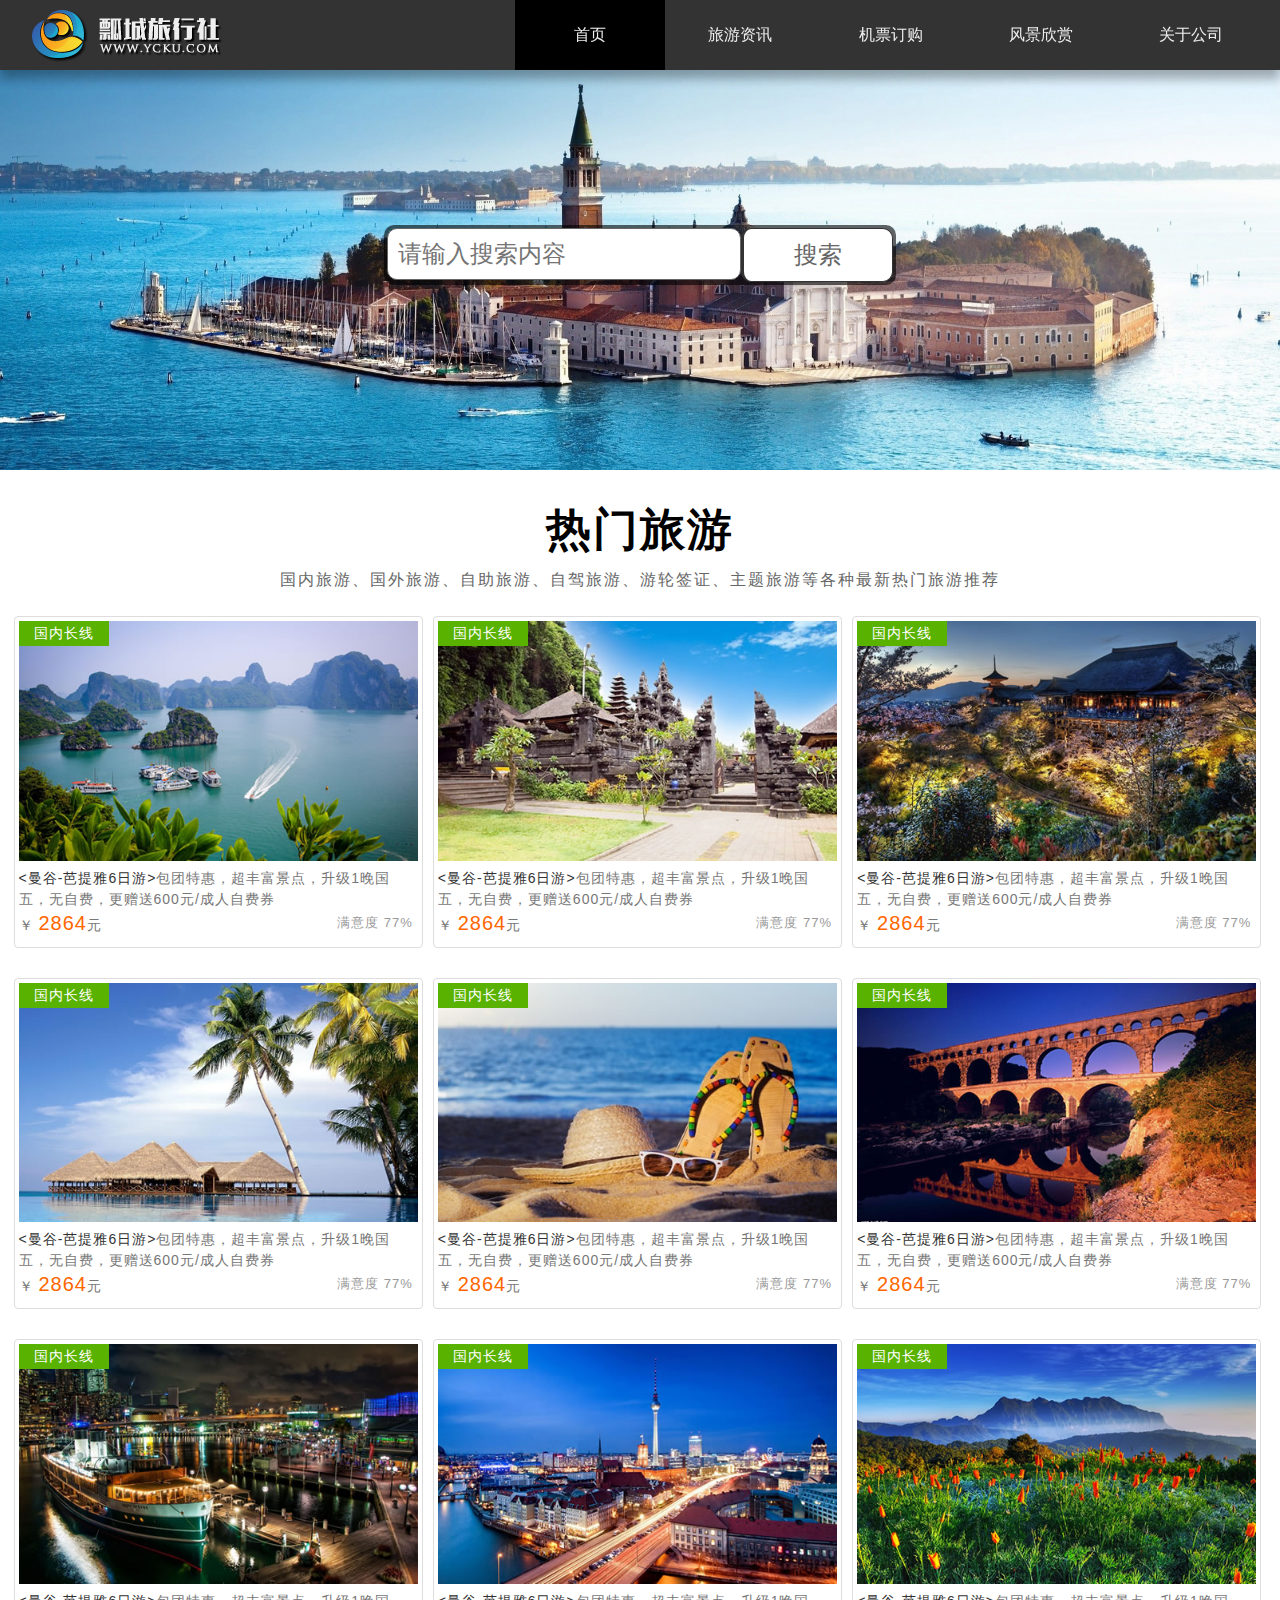
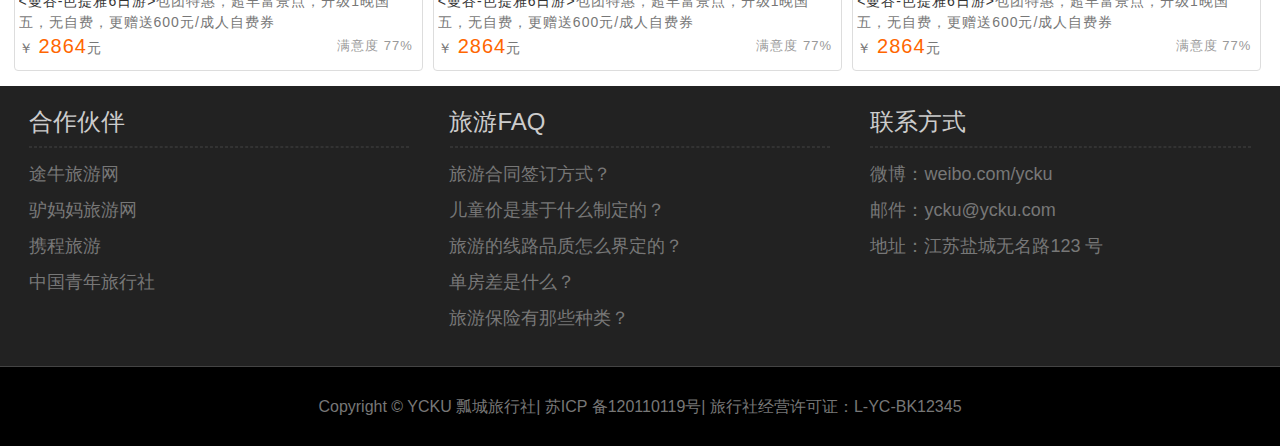
<file: index.html>
﻿<!doctype html>
<html lang="en">
<head>
	<meta charset="UTF-8">
	<meta name="viewport" content="width=device-width,initial-scale=1.0,minimum-scale=1.0,maxmum-scale=1.0,user-scalable=no">
	<title>Document</title>
	<link rel="stylesheet" href="style/index.css">

</head>
<body>
		<header id="header">
		<div class="center">
		<h1><a href="">滴答旅行社</a></h1>
   <nav class="link">
   	<h2 class="none">网站导航</h2>
	<ul>
		<li class="shouye"><a href="/">首页</a></li>
		<li><a href="information.html"><span class="xs-hidden">旅游</span>资讯</a></li>
		<li><a href="ticket.html">机票<span class="xs-hidden">订购</span></a></li>
		<li class="xs-hidden"><a href="scenery.html">风景欣赏</a></li>
		<li><a href="about.html"><span class="xs-hidden">关于</span>公司</a></li>
	</ul>	
</nav>	
</div>
	</header>
	<div id="adver">
	<img src="images/adver.jpg" alt="">
	<div class="center"></div>
	<div class="center copy"><input type="text" class="s" placeholder="请输入搜索内容">
	<button class="button">搜索</button></div>

</div>
<div id="tour">
	<section class="center">
		<h2>热门旅游</h2>
<p>国内旅游、国外旅游、自助旅游、自驾旅游、游轮签证、主题旅游等各种最新热门旅游推荐</p>
	</section>

	<figure class="pic">
		<img src="images/tour1.jpg" alt="">
		<figcaption class="tit">
			<div class="tour_title">
			<strong>&lt;曼谷-芭提雅6日游&gt;</strong>包团特惠，超丰富景点，升级1晚国五，无自费，更赠送600元/成人自费券
			</div>
			<div class="tit_bottom">
			<em class="right">满意度 77%</em>
			<span class="left">￥ <strong>2864</strong>元</span>
		</div>
		<div class="type">
			国内长线
		</div>
		</figcaption>

	</figure>
		<figure class="pic">
		<img src="images/tour2.jpg" alt="">
		<figcaption class="tit">
			<div class="tour_title">

			<strong>&lt;曼谷-芭提雅6日游&gt;</strong>包团特惠，超丰富景点，升级1晚国五，无自费，更赠送600元/成人自费券
			</div>			
						<div class="tit_bottom">
			<em class="right">满意度 77%</em>
			<span class="left">￥ <strong>2864</strong>元</span>
		</div>
		<div class="type">
			国内长线
		</div>
		</figcaption>

	</figure>
		<figure class="pic">
		<img src="images/tour3.jpg" alt="">
		<figcaption class="tit">
			<div class="tour_title">

			<strong>&lt;曼谷-芭提雅6日游&gt;</strong>包团特惠，超丰富景点，升级1晚国五，无自费，更赠送600元/成人自费券
			</div>
			<div class="tit_bottom">
			<em class="right">满意度 77%</em>
			<span class="left">￥ <strong>2864</strong>元</span>
		</div>
		<div class="type">
			国内长线
		</div>
		</figcaption>

	</figure>
		<figure class="pic">
		<img src="images/tour4.jpg" alt="">
		<figcaption class="tit">
			<div class="tour_title">

			<strong>&lt;曼谷-芭提雅6日游&gt;</strong>包团特惠，超丰富景点，升级1晚国五，无自费，更赠送600元/成人自费券
			</div>		
					<div class="tit_bottom">
			<em class="right">满意度 77%</em>
			<span class="left">￥ <strong>2864</strong>元</span>
		</div>
		<div class="type">
			国内长线
		</div>
		</figcaption>
	
	</figure>
		<figure class="pic">
		<img src="images/tour5.jpg" alt="">
		<figcaption class="tit">
			<div class="tour_title">

			<strong>&lt;曼谷-芭提雅6日游&gt;</strong>包团特惠，超丰富景点，升级1晚国五，无自费，更赠送600元/成人自费券
			</div>			
						<div class="tit_bottom">
			<em class="right">满意度 77%</em>
			<span class="left">￥ <strong>2864</strong>元</span>
		</div>
		<div class="type">
			国内长线
		</div>
		</figcaption>

	</figure>
		<figure class="pic">
		<img src="images/tour6.jpg" alt="">
		<figcaption class="tit">
			<div class="tour_title">

			<strong>&lt;曼谷-芭提雅6日游&gt;</strong>包团特惠，超丰富景点，升级1晚国五，无自费，更赠送600元/成人自费券
			</div>			
						<div class="tit_bottom">
			<em class="right">满意度 77%</em>
			<span class="left">￥ <strong>2864</strong>元</span>
		</div>
		<div class="type">
			国内长线
		</div>
		</figcaption>

	</figure>
		<figure class="pic">
		<img src="images/tour7.jpg" alt="">
		<figcaption class="tit">
			<div class="tour_title">

			<strong>&lt;曼谷-芭提雅6日游&gt;</strong>包团特惠，超丰富景点，升级1晚国五，无自费，更赠送600元/成人自费券
			</div>
			<div class="tit_bottom">
			<em class="right">满意度 77%</em>
			<span class="left">￥ <strong>2864</strong>元</span>
		</div>
		<div class="type">
			国内长线
		</div>
		</figcaption>

	</figure>
		<figure class="pic">
		<img src="images/tour8.jpg" alt="">
		<figcaption class="tit">
			<div class="tour_title">

			<strong>&lt;曼谷-芭提雅6日游&gt;</strong>包团特惠，超丰富景点，升级1晚国五，无自费，更赠送600元/成人自费券
			</div>		
					<div class="tit_bottom">
			<em class="right">满意度 77%</em>
			<span class="left">￥ <strong>2864</strong>元</span>
		</div>
		<div class="type">
			国内长线
		</div>
		</figcaption>

	</figure>
		<figure class="pic">
		<img src="images/tour9.jpg" alt="">
		<figcaption class="tit">
			<div class="tour_title">

			<strong>&lt;曼谷-芭提雅6日游&gt;</strong>包团特惠，超丰富景点，升级1晚国五，无自费，更赠送600元/成人自费券
			</div>		
					<div class="tit_bottom">
			<em class="right">满意度 77%</em>
			<span class="left">￥ <strong>2864</strong>元</span>
		</div>
		<div class="type">
			国内长线
		</div>
		</figcaption>

	</figure>

</div>





<footer id="footer">
	<div class="top sm-hidden">
		<div class="block f_left">
			<h2>合作伙伴</h2>
			<hr>
			<ul>
				<li>途牛旅游网</li>
				<li>驴妈妈旅游网</li>
				<li>携程旅游</li>
				<li>中国青年旅行社</li>
			</ul>
		</div>
		<div class="block f_center">
			<h2>旅游FAQ</h2>
			<hr>
			<ul>
				<li>旅游合同签订方式？</li>
				<li>儿童价是基于什么制定的？</li>
				<li>旅游的线路品质怎么界定的？</li>
				<li>单房差是什么？</li>
				<li>旅游保险有那些种类？</li>
			</ul>
		</div>
		<div class="block f_right">
			<h2>联系方式</h2>
			<hr>
			<ul>
				<li>微博：weibo.com/ycku</li>
				<li>邮件：ycku@ycku.com</li>
				<li>地址：江苏盐城无名路123 号</li>
			</ul>
		</div>
	</div>
		<div class="version sm-visible">
			客户端 | 触屏版 | 电脑版
		</div>
	<div class="bottom">Copyright © YCKU 瓢城旅行社| 苏ICP 备120110119号<span class="sm-hidden">| 旅行社经营许可证：L-YC-BK12345</span></div>
</footer>
</body>
</html>
</file>
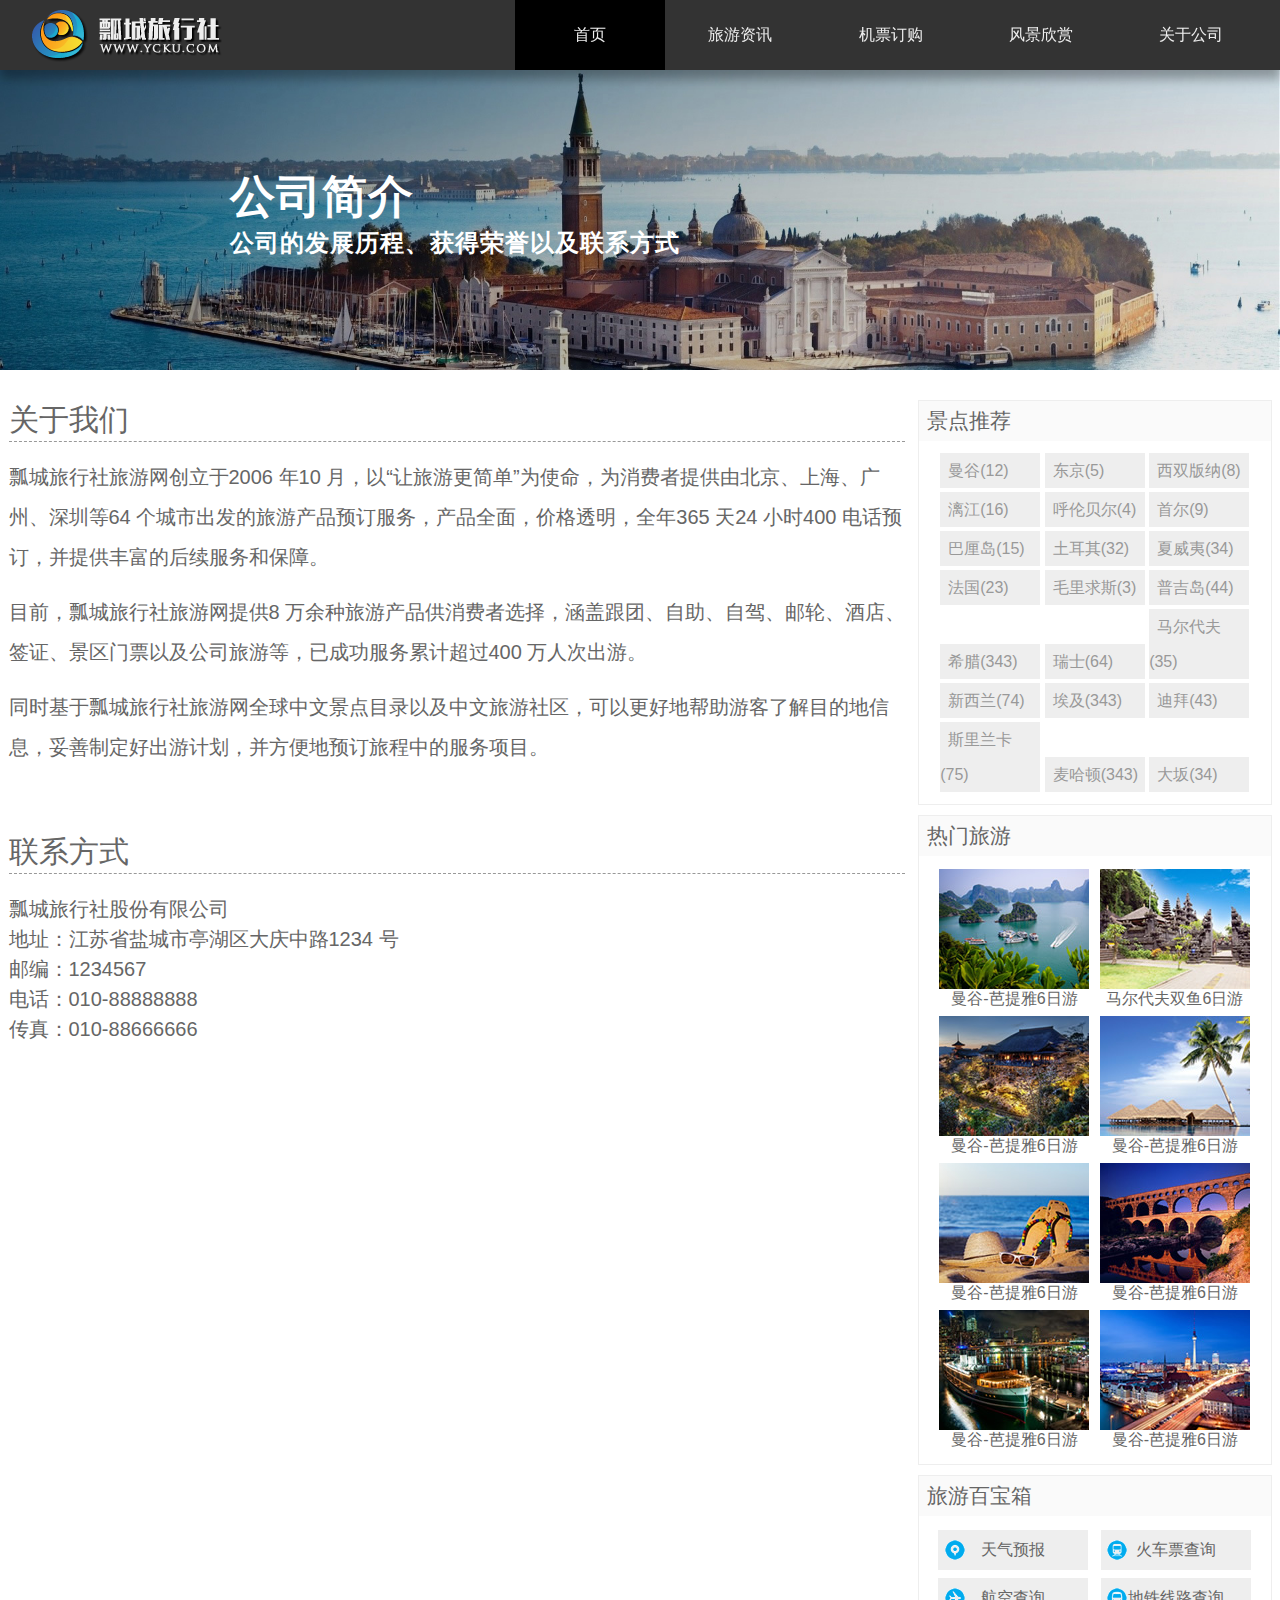
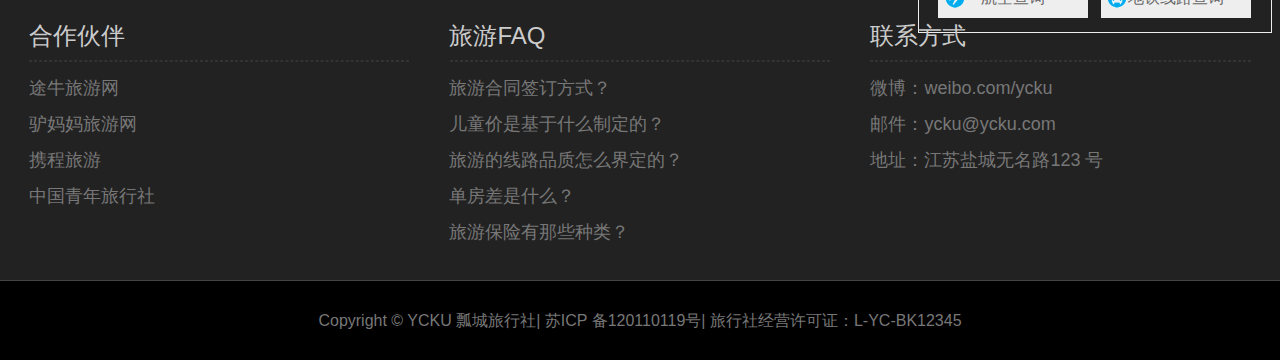
<file: about.html>
﻿<!doctype html>
<html lang="en">
<head>
	<meta charset="UTF-8">
	<meta name="viewport" content="width=device-width,initial-scale=1.0,minimum-scale=1.0,maxmum-scale=1.0,user-scalable=no">
	<title>Document</title>
	<link rel="stylesheet" href="style/index.css">
</head>
<body>
		<header id="header">
		<div class="center">
		<h1><a href="">滴答旅行社</a></h1>
   <nav class="link">
   	<h2 class="none">网站导航</h2>
	<ul>
		<li class="shouye"><a href="/">首页</a></li>
		<li><a href="information.html"><span class="xs-hidden">旅游</span>资讯</a></li>
		<li><a href="ticket.html">机票<span class="xs-hidden">订购</span></a></li>
		<li class="xs-hidden"><a href="scenery.html">风景欣赏</a></li>
		<li><a href="about.html"><span class="xs-hidden">关于</span>公司</a></li>
	</ul>	
</nav>	
</div>
	</header>
<div id="headline">
	<img src="images/headline.jpg" alt="">
				<hgroup>
					<h2>公司简介</h2>
					<h3>公司的发展历程、获得荣誉以及联系方式</h3>
				</hgroup>
		</div>
		<div id="container">
			<aside class="sidebar">
				<div class="sidebox top">
					<h2>景点推荐</h2>
					<div class="tag">
						<ul>
							<li><a href="#">曼谷(12)</a></li>
							<li><a href="#">东京(5)</a></li>
							<li><a href="#">西双版纳(8)</a></li>
							<li><a href="#">漓江(16)</a></li>
							<li><a href="#">呼伦贝尔(4)</a></li>
							<li><a href="#">首尔(9)</a></li>
							<li><a href="#">巴厘岛(15)</a></li>
							<li><a href="#">土耳其(32)</a></li>
							<li><a href="#">夏威夷(34)</a></li>
							<li><a href="#">法国(23)</a></li>
							<li><a href="#">毛里求斯(3)</a></li>
							<li><a href="#">普吉岛(44)</a></li>
							<li><a href="#">希腊(343)</a></li>
							<li><a href="#">瑞士(64)</a></li>
							<li><a href="#">马尔代夫(35)</a></li>
							<li><a href="#">新西兰(74)</a></li>
							<li><a href="#">埃及(343)</a></li>
							<li><a href="#">迪拜(43)</a></li>
							<li><a href="#">斯里兰卡(75)</a></li>
							<li><a href="#">麦哈顿(343)</a></li>
							<li><a href="#">大坂(34)</a></li>
						</ul>
					</div>
				</div>
				<div class="sidebox hot">
					<h2>热门旅游</h2>
					<div class="figure">
						<figure>
							<img src="images/hot1.jpg" alt="">
							<figcaption>
								曼谷-芭提雅6日游
							</figcaption>
						</figure>
						<figure>
							<img src="images/hot2.jpg" alt="">
							<figcaption>
								马尔代夫双鱼6日游
							</figcaption>
						</figure>
						<figure>
							<img src="images/hot3.jpg" alt="">
							<figcaption>
								曼谷-芭提雅6日游
							</figcaption>
						</figure>
						<figure>
							<img src="images/hot4.jpg" alt="">
							<figcaption>
								曼谷-芭提雅6日游
							</figcaption>
						</figure>
						<figure>
							<img src="images/hot5.jpg" alt="">
							<figcaption>
								曼谷-芭提雅6日游
							</figcaption>
						</figure>
						<figure>
							<img src="images/hot6.jpg" alt="">
							<figcaption>
								曼谷-芭提雅6日游
							</figcaption>
						</figure>
						<figure>
							<img src="images/hot7.jpg" alt="">
							<figcaption>
								曼谷-芭提雅6日游
							</figcaption>
						</figure>
						<figure>
							<img src="images/hot8.jpg" alt="">
							<figcaption>
								曼谷-芭提雅6日游
							</figcaption>
						</figure>

					</div>
				</div>
				<div class="sidebox bottom">
					<h2>旅游百宝箱</h2>
					<div class="box">
						<ul>
							<li><a href="###" class="tree1">天气预报</a></li>
							<li><a href="###" class="tree2">火车票查询</a></li>
							<li><a href="###" class="tree3">航空查询</a></li>
							<li><a href="###" class="tree4">地铁线路查询</a></li>
						</ul>
					</div>
				</div>
			</aside>
			<div class="list about">
				<section>
					<h2>关于我们</h2>
				<p>瓢城旅行社旅游网创立于2006 年10 月，以“让旅游更简单”为使命，为消费者提供由北京、上海、广州、深圳等64 个城市出发的旅游产品预订服务，产品全面，价格透明，全年365 天24 小时400 电话预订，并提供丰富的后续服务和保障。</p>
				<p>目前，瓢城旅行社旅游网提供8 万余种旅游产品供消费者选择，涵盖跟团、自助、自驾、邮轮、酒店、签证、景区门票以及公司旅游等，已成功服务累计超过400 万人次出游。</p>
				<p>同时基于瓢城旅行社旅游网全球中文景点目录以及中文旅游社区，可以更好地帮助游客了解目的地信息，妥善制定好出游计划，并方便地预订旅程中的服务项目。</p>
			</section>
			<p>&nbsp;</p>
			<section>
					<h2>联系方式</h2>
				<address>
					<ul>
						<li>瓢城旅行社股份有限公司</li>
						<li>地址：江苏省盐城市亭湖区大庆中路1234 号</li>
						<li>邮编：1234567</li>
						<li>电话：010-88888888</li>
						<li>传真：010-88666666</li>
					</ul>
				</address>
			</section>
			</div>	
		</div>





<footer id="footer">
	<div class="top sm-hidden">
		<div class="block f_left">
			<h2>合作伙伴</h2>
			<hr>
			<ul>
				<li>途牛旅游网</li>
				<li>驴妈妈旅游网</li>
				<li>携程旅游</li>
				<li>中国青年旅行社</li>
			</ul>
		</div>
		<div class="block f_center">
			<h2>旅游FAQ</h2>
			<hr>
			<ul>
				<li>旅游合同签订方式？</li>
				<li>儿童价是基于什么制定的？</li>
				<li>旅游的线路品质怎么界定的？</li>
				<li>单房差是什么？</li>
				<li>旅游保险有那些种类？</li>
			</ul>
		</div>
		<div class="block f_right">
			<h2>联系方式</h2>
			<hr>
			<ul>
				<li>微博：weibo.com/ycku</li>
				<li>邮件：ycku@ycku.com</li>
				<li>地址：江苏盐城无名路123 号</li>
			</ul>
		</div>
	</div>
		<div class="version sm-visible">
			客户端 | 触屏版 | 电脑版
		</div>
	<div class="bottom">Copyright © YCKU 瓢城旅行社| 苏ICP 备120110119号<span class="sm-hidden">| 旅行社经营许可证：L-YC-BK12345</span></div>
</footer>
</body>
</html>
</file>
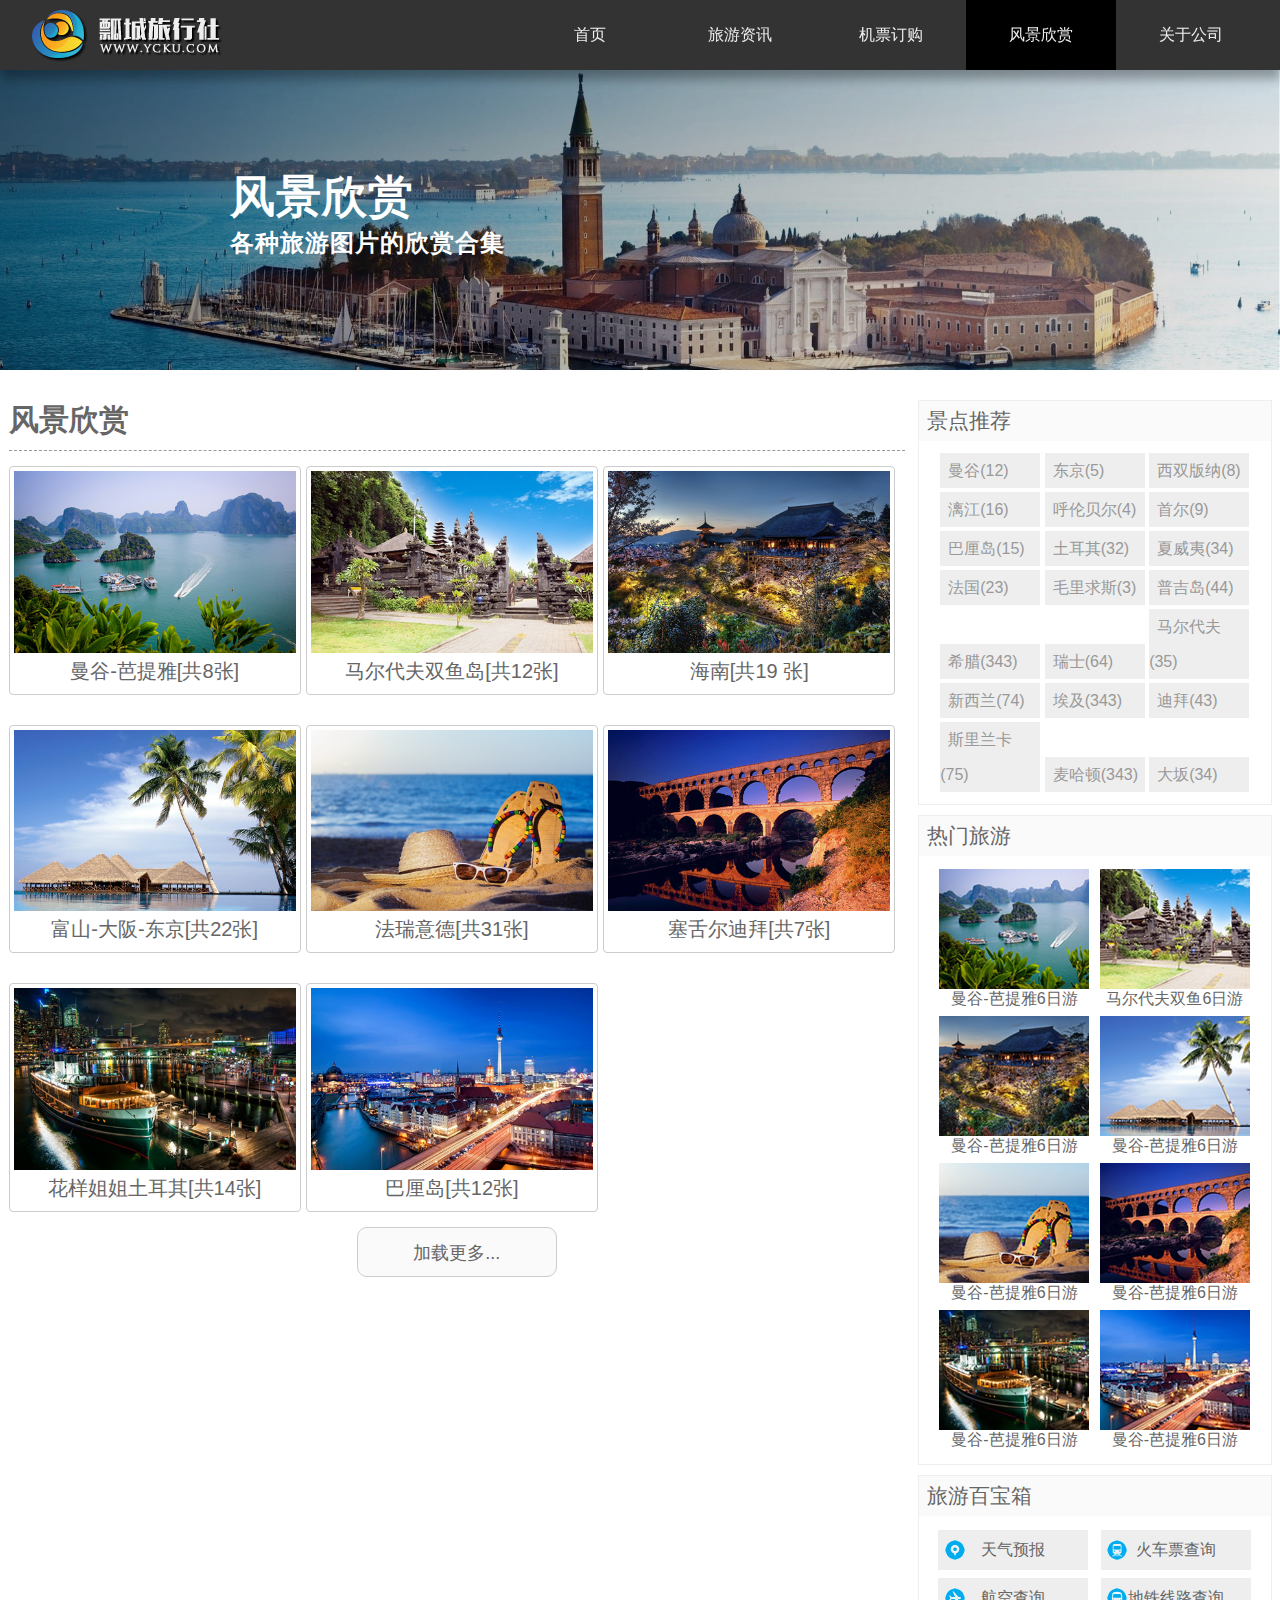
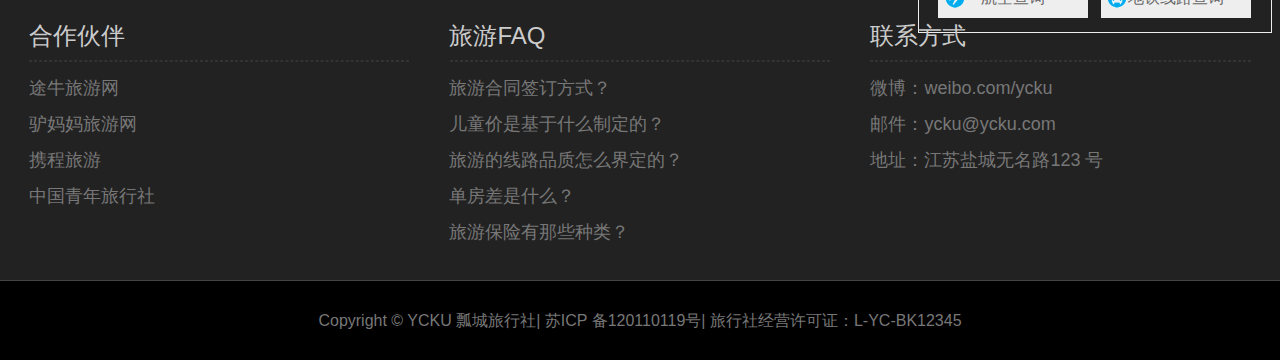
<file: scenery.html>
﻿<!doctype html>
<html lang="en">
<head>
	<meta charset="UTF-8">
	<meta name="viewport" content="width=device-width,initial-scale=1.0,minimum-scale=1.0,maxmum-scale=1.0,user-scalable=no">
	<title>Document</title>
	<link rel="stylesheet" href="style/index.css">
</head>
<body>
		<header id="header">
		<div class="center">
		<h1><a href="">滴答旅行社</a></h1>
   <nav class="link">
   	<h2 class="none">网站导航</h2>
	<ul>
		<li><a href="/">首页</a></li>
		<li><a href="information.html"><span class="xs-hidden">旅游</span>资讯</a></li>
		<li><a href="ticket.html">机票<span class="xs-hidden">订购</span></a></li>
		<li class="xs-hidden shouye"><a href="scenery.html">风景欣赏</a></li>
		<li><a href="about.html"><span class="xs-hidden">关于</span>公司</a></li>
	</ul>	
</nav>	
</div>
	</header>
<div id="headline">
	<img src="images/headline.jpg" alt="">
				<hgroup>
					<h2>风景欣赏</h2>
					<h3>各种旅游图片的欣赏合集</h3>
				</hgroup>
		</div>
		<div id="container">
			<aside class="sidebar">
				<div class="sidebox top">
					<h2>景点推荐</h2>
					<div class="tag">
						<ul>
							<li><a href="#">曼谷(12)</a></li>
							<li><a href="#">东京(5)</a></li>
							<li><a href="#">西双版纳(8)</a></li>
							<li><a href="#">漓江(16)</a></li>
							<li><a href="#">呼伦贝尔(4)</a></li>
							<li><a href="#">首尔(9)</a></li>
							<li><a href="#">巴厘岛(15)</a></li>
							<li><a href="#">土耳其(32)</a></li>
							<li><a href="#">夏威夷(34)</a></li>
							<li><a href="#">法国(23)</a></li>
							<li><a href="#">毛里求斯(3)</a></li>
							<li><a href="#">普吉岛(44)</a></li>
							<li><a href="#">希腊(343)</a></li>
							<li><a href="#">瑞士(64)</a></li>
							<li><a href="#">马尔代夫(35)</a></li>
							<li><a href="#">新西兰(74)</a></li>
							<li><a href="#">埃及(343)</a></li>
							<li><a href="#">迪拜(43)</a></li>
							<li><a href="#">斯里兰卡(75)</a></li>
							<li><a href="#">麦哈顿(343)</a></li>
							<li><a href="#">大坂(34)</a></li>
						</ul>
					</div>
				</div>
				<div class="sidebox hot">
					<h2>热门旅游</h2>
					<div class="figure">
						<figure>
							<img src="images/hot1.jpg" alt="">
							<figcaption>
								曼谷-芭提雅6日游
							</figcaption>
						</figure>
						<figure>
							<img src="images/hot2.jpg" alt="">
							<figcaption>
								马尔代夫双鱼6日游
							</figcaption>
						</figure>
						<figure>
							<img src="images/hot3.jpg" alt="">
							<figcaption>
								曼谷-芭提雅6日游
							</figcaption>
						</figure>
						<figure>
							<img src="images/hot4.jpg" alt="">
							<figcaption>
								曼谷-芭提雅6日游
							</figcaption>
						</figure>
						<figure>
							<img src="images/hot5.jpg" alt="">
							<figcaption>
								曼谷-芭提雅6日游
							</figcaption>
						</figure>
						<figure>
							<img src="images/hot6.jpg" alt="">
							<figcaption>
								曼谷-芭提雅6日游
							</figcaption>
						</figure>
						<figure>
							<img src="images/hot7.jpg" alt="">
							<figcaption>
								曼谷-芭提雅6日游
							</figcaption>
						</figure>
						<figure>
							<img src="images/hot8.jpg" alt="">
							<figcaption>
								曼谷-芭提雅6日游
							</figcaption>
						</figure>

					</div>
				</div>
				<div class="sidebox bottom">
					<h2>旅游百宝箱</h2>
					<div class="box">
						<ul>
							<li><a href="###" class="tree1">天气预报</a></li>
							<li><a href="###" class="tree2">火车票查询</a></li>
							<li><a href="###" class="tree3">航空查询</a></li>
							<li><a href="###" class="tree4">地铁线路查询</a></li>
						</ul>
					</div>
				</div>
			</aside>
			<div class="list scenery">
				<section>
					<h2>风景欣赏</h2>
					<figure>
						<img src="images/s1.jpg" alt="">
						<figcaption>
							曼谷-芭提雅[共8张]
						</figcaption>
					</figure>
					<figure>
						<img src="images/s2.jpg" alt="">
						<figcaption>
							马尔代夫双鱼岛[共12张]
						</figcaption>
					</figure>
					<figure>
						<img src="images/s3.jpg" alt="">
						<figcaption>
							海南[共19 张]
						</figcaption>
					</figure>
					<figure>
						<img src="images/s4.jpg" alt="">
						<figcaption>
							富山-大阪-东京[共22张]
						</figcaption>
					</figure>
					<figure>
						<img src="images/s5.jpg" alt="">
						<figcaption>
							法瑞意德[共31张]
						</figcaption>
					</figure>
					<figure>
						<img src="images/s6.jpg" alt="">
						<figcaption>
							塞舌尔迪拜[共7张]
						</figcaption>
					</figure>
					<figure>
						<img src="images/s7.jpg" alt="">
						<figcaption>
							花样姐姐土耳其[共14张]
						</figcaption>
					</figure>
					<figure>
						<img src="images/s8.jpg" alt="">
						<figcaption>
							巴厘岛[共12张]
						</figcaption>
					</figure>
				</section>	
				<div class="more">
					加载更多...
				</div>
			</div>	
		</div>





<footer id="footer">
	<div class="top sm-hidden">
		<div class="block f_left">
			<h2>合作伙伴</h2>
			<hr>
			<ul>
				<li>途牛旅游网</li>
				<li>驴妈妈旅游网</li>
				<li>携程旅游</li>
				<li>中国青年旅行社</li>
			</ul>
		</div>
		<div class="block f_center">
			<h2>旅游FAQ</h2>
			<hr>
			<ul>
				<li>旅游合同签订方式？</li>
				<li>儿童价是基于什么制定的？</li>
				<li>旅游的线路品质怎么界定的？</li>
				<li>单房差是什么？</li>
				<li>旅游保险有那些种类？</li>
			</ul>
		</div>
		<div class="block f_right">
			<h2>联系方式</h2>
			<hr>
			<ul>
				<li>微博：weibo.com/ycku</li>
				<li>邮件：ycku@ycku.com</li>
				<li>地址：江苏盐城无名路123 号</li>
			</ul>
		</div>
	</div>
		<div class="version sm-visible">
			客户端 | 触屏版 | 电脑版
		</div>
	<div class="bottom">Copyright © YCKU 瓢城旅行社| 苏ICP 备120110119号<span class="sm-hidden">| 旅行社经营许可证：L-YC-BK12345</span></div>
</footer>
</body>
</html>
</file>
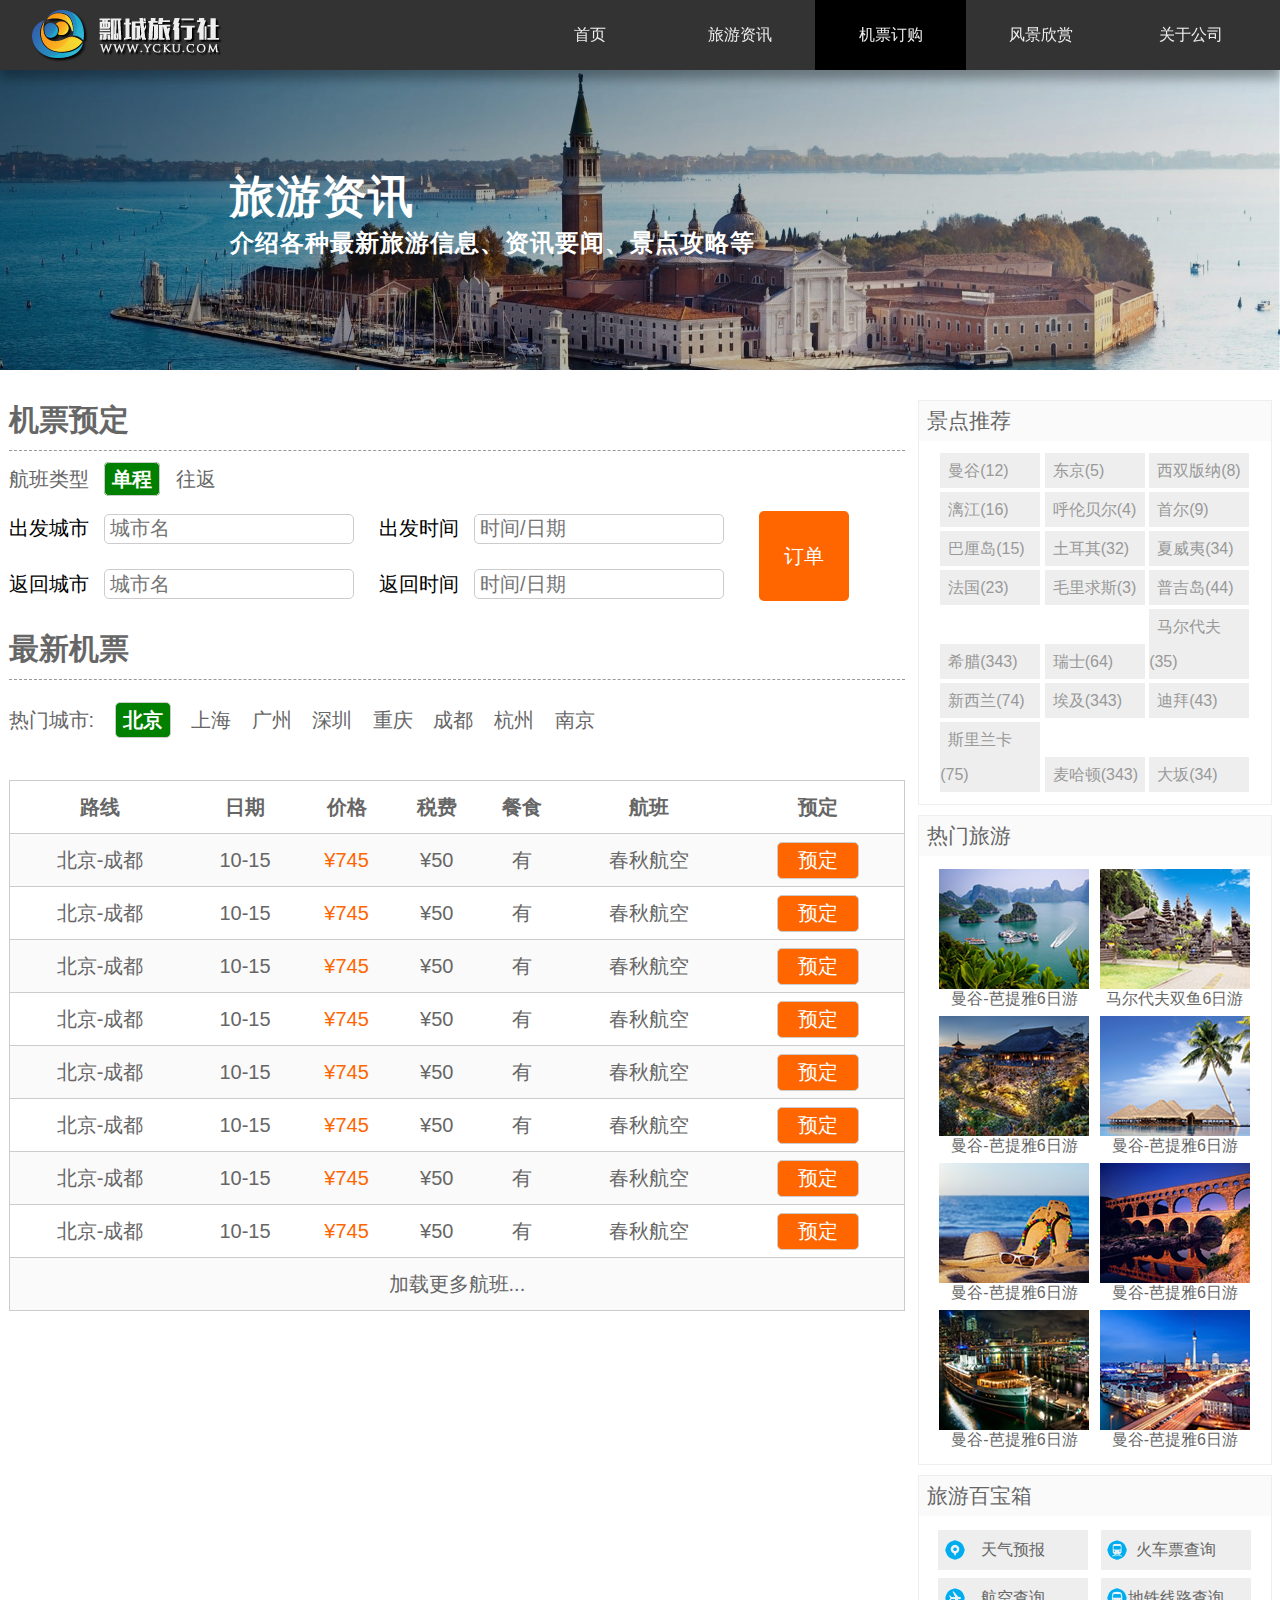
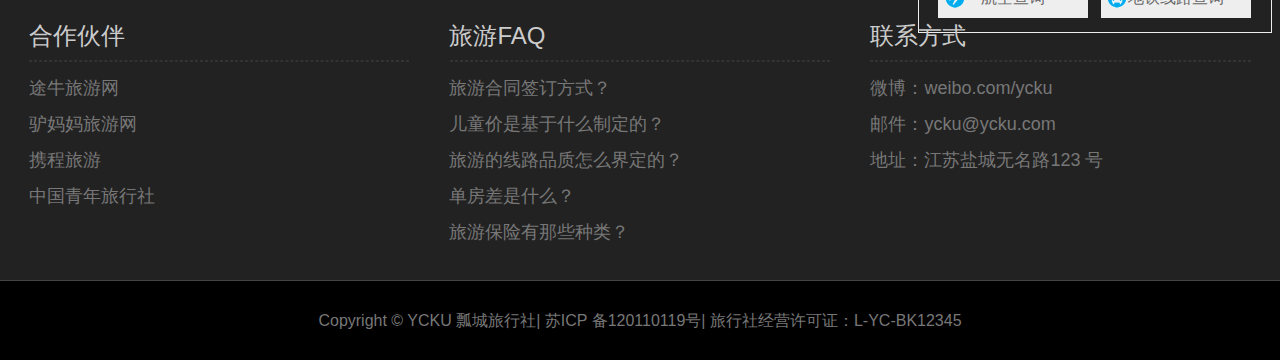
<file: ticket.html>
﻿<!doctype html>
<html lang="en">
<head>
	<meta charset="UTF-8">
	<meta name="viewport" content="width=device-width,initial-scale=1.0,minimum-scale=1.0,maxmum-scale=1.0,user-scalable=no">
	<title>Document</title>
	<link rel="stylesheet" href="style/index.css">
</head>
<body>
		<header id="header">
		<div class="center">
		<h1><a href="">滴答旅行社</a></h1>
   <nav class="link">
   	<h2 class="none">网站导航</h2>
	<ul>
		<li><a href="/">首页</a></li>
		<li><a href="information.html"><span class="xs-hidden">旅游</span>资讯</a></li>
		<li class="shouye"><a href="ticket.html">机票<span class="xs-hidden">订购</span></a></li>
		<li class="xs-hidden"><a href="scenery.html">风景欣赏</a></li>
		<li><a href="about.html"><span class="xs-hidden">关于</span>公司</a></li>
	</ul>	
</nav>	
</div>
	</header>
<div id="headline">
	<img src="images/headline.jpg" alt="">
				<hgroup>
					<h2>旅游资讯</h2>
					<h3>介绍各种最新旅游信息、资讯要闻、景点攻略等</h3>
				</hgroup>
		</div>
		<div id="container">
			<aside class="sidebar">
				<div class="sidebox top">
					<h2>景点推荐</h2>
					<div class="tag">
						<ul>
							<li><a href="#">曼谷(12)</a></li>
							<li><a href="#">东京(5)</a></li>
							<li><a href="#">西双版纳(8)</a></li>
							<li><a href="#">漓江(16)</a></li>
							<li><a href="#">呼伦贝尔(4)</a></li>
							<li><a href="#">首尔(9)</a></li>
							<li><a href="#">巴厘岛(15)</a></li>
							<li><a href="#">土耳其(32)</a></li>
							<li><a href="#">夏威夷(34)</a></li>
							<li><a href="#">法国(23)</a></li>
							<li><a href="#">毛里求斯(3)</a></li>
							<li><a href="#">普吉岛(44)</a></li>
							<li><a href="#">希腊(343)</a></li>
							<li><a href="#">瑞士(64)</a></li>
							<li><a href="#">马尔代夫(35)</a></li>
							<li><a href="#">新西兰(74)</a></li>
							<li><a href="#">埃及(343)</a></li>
							<li><a href="#">迪拜(43)</a></li>
							<li><a href="#">斯里兰卡(75)</a></li>
							<li><a href="#">麦哈顿(343)</a></li>
							<li><a href="#">大坂(34)</a></li>
						</ul>
					</div>
				</div>
				<div class="sidebox hot">
					<h2>热门旅游</h2>
					<div class="figure">
						<figure>
							<img src="images/hot1.jpg" alt="">
							<figcaption>
								曼谷-芭提雅6日游
							</figcaption>
						</figure>
						<figure>
							<img src="images/hot2.jpg" alt="">
							<figcaption>
								马尔代夫双鱼6日游
							</figcaption>
						</figure>
						<figure>
							<img src="images/hot3.jpg" alt="">
							<figcaption>
								曼谷-芭提雅6日游
							</figcaption>
						</figure>
						<figure>
							<img src="images/hot4.jpg" alt="">
							<figcaption>
								曼谷-芭提雅6日游
							</figcaption>
						</figure>
						<figure>
							<img src="images/hot5.jpg" alt="">
							<figcaption>
								曼谷-芭提雅6日游
							</figcaption>
						</figure>
						<figure>
							<img src="images/hot6.jpg" alt="">
							<figcaption>
								曼谷-芭提雅6日游
							</figcaption>
						</figure>
						<figure>
							<img src="images/hot7.jpg" alt="">
							<figcaption>
								曼谷-芭提雅6日游
							</figcaption>
						</figure>
						<figure>
							<img src="images/hot8.jpg" alt="">
							<figcaption>
								曼谷-芭提雅6日游
							</figcaption>
						</figure>

					</div>
				</div>
				<div class="sidebox bottom">
					<h2>旅游百宝箱</h2>
					<div class="box">
						<ul>
							<li><a href="###" class="tree1">天气预报</a></li>
							<li><a href="###" class="tree2">火车票查询</a></li>
							<li><a href="###" class="tree3">航空查询</a></li>
							<li><a href="###" class="tree4">地铁线路查询</a></li>
						</ul>
					</div>
				</div>
			</aside>
			<div class="list ticket">
				<form action="###">
					<h2>机票预定</h2>
					<div class="type"><p>航班类型 <mark>单程</mark> 往返</p></div>
					<div class="form left">
						<p><label form="to_city">出发城市 <input type="text" id="to_city" placeholder="城市名"></label></p>
						<p><label form="back_city">返回城市 <input type="text" id="back_city" placeholder="城市名"></p>
					</div>
					<div class="form right">
						<p><label form="to_time">出发时间 <input type="text" id="to_time" placeholder="时间/日期"></label></p>
						<p><label form="back_time">返回时间 <input type="text" id="back_time" placeholder="时间/日期"></p>
					</div>
					<div class="form button">
						<p>
						<button type="submit" class="submit">订单</button>	
						</p>
						
					</div>
				</form>
				<div class="new_ticket">
					<h2>最新机票</h2>
					<ul>
						<li>热门城市:</li>
						<li>北京</li>
						<li>上海</li>
						<li>广州</li>
						<li>深圳</li>
						<li>重庆</li>
						<li>成都</li>
						<li>杭州</li>
						<li>南京</li>
					</ul>
					         
					<table width="100%">
						<tr>
						<th>路线</th>
						<th>日期</th>
						<th>价格</th>
						<th class="xs-hidden">税费</th>
						<th class="xs-hidden">餐食</th>
						<th>航班</th>
						<th>预定</th>
					</tr>
													<tr>
						<td>北京-成都</td>
						<td>10-15</td>
						<td class="price">¥745</td>
						<td class="xs-hidden">¥50</td>
						<td class="xs-hidden">有</td>
						<td>春秋航空</td>
						<td><a href="###" class="yuding">预定</a></td>
					</tr>
													<tr>
						<td>北京-成都</td>
						<td>10-15</td>
						<td class="price">¥745</td>
						<td class="xs-hidden">¥50</td>
						<td class="xs-hidden">有</td>
						<td>春秋航空</td>
						<td><a href="###" class="yuding">预定</a></td>
					</tr>
													<tr>
						<td>北京-成都</td>
						<td>10-15</td>
						<td class="price">¥745</td>
						<td class="xs-hidden">¥50</td>
						<td class="xs-hidden">有</td>
						<td>春秋航空</td>
						<td><a href="###" class="yuding">预定</a></td>
					</tr>
												<tr>
						<td>北京-成都</td>
						<td>10-15</td>
						<td class="price">¥745</td>
						<td class="xs-hidden">¥50</td>
						<td class="xs-hidden">有</td>
						<td>春秋航空</td>
						<td><a href="###" class="yuding">预定</a></td>
					</tr>
												<tr>
						<td>北京-成都</td>
						<td>10-15</td>
						<td class="price">¥745</td>
						<td class="xs-hidden">¥50</td>
						<td class="xs-hidden">有</td>
						<td>春秋航空</td>
						<td><a href="###" class="yuding">预定</a></td>
					</tr>
												<tr>
						<td>北京-成都</td>
						<td>10-15</td>
						<td class="price">¥745</td>
						<td class="xs-hidden">¥50</td>
						<td class="xs-hidden">有</td>
						<td>春秋航空</td>
						<td><a href="###" class="yuding">预定</a></td>
					</tr>
												<tr>
						<td>北京-成都</td>
						<td>10-15</td>
						<td class="price">¥745</td>
						<td class="xs-hidden">¥50</td>
						<td class="xs-hidden">有</td>
						<td>春秋航空</td>
						<td><a href="###" class="yuding">预定</a></td>
					</tr>
										<tr>
						<td>北京-成都</td>
						<td>10-15</td>
						<td class="price">¥745</td>
						<td class="xs-hidden">¥50</td>
						<td class="xs-hidden">有</td>
						<td>春秋航空</td>
						<td><a href="###" class="yuding">预定</a></td>
					</tr>
					<tr><td colspan="7">加载更多航班...</td></tr>	
					</table>
				</div>
			
			</div>	
		</div>





<footer id="footer">
	<div class="top sm-hidden">
		<div class="block f_left">
			<h2>合作伙伴</h2>
			<hr>
			<ul>
				<li>途牛旅游网</li>
				<li>驴妈妈旅游网</li>
				<li>携程旅游</li>
				<li>中国青年旅行社</li>
			</ul>
		</div>
		<div class="block f_center">
			<h2>旅游FAQ</h2>
			<hr>
			<ul>
				<li>旅游合同签订方式？</li>
				<li>儿童价是基于什么制定的？</li>
				<li>旅游的线路品质怎么界定的？</li>
				<li>单房差是什么？</li>
				<li>旅游保险有那些种类？</li>
			</ul>
		</div>
		<div class="block f_right">
			<h2>联系方式</h2>
			<hr>
			<ul>
				<li>微博：weibo.com/ycku</li>
				<li>邮件：ycku@ycku.com</li>
				<li>地址：江苏盐城无名路123 号</li>
			</ul>
		</div>
	</div>
		<div class="version sm-visible">
			客户端 | 触屏版 | 电脑版
		</div>
	<div class="bottom">Copyright © YCKU 瓢城旅行社| 苏ICP 备120110119号<span class="sm-hidden">| 旅行社经营许可证：L-YC-BK12345</span></div>
</footer>
</body>
</html>
</file>
<file: style/index.css>
@charset "utf-8";
body,h1,ul,img,h2,h3,h4,p,figure,footer,article,ol{
	margin: 0;
	padding:0;
}
body{
	font-size: 16px;
	font-family: "Helvetica Neue", Helvetica, Arial, "Microsoft Yahei UI", "Microsoft YaHei", SimHei, "\5B8B\4F53", simsun, sans-serif;
}
ul,ol{
	list-style-type: none;
}
a{
	text-decoration: none;
}
img{
	display:block;
	max-width: 100%;
}
div,figure,figcaption,input{
	box-sizing:border-box;
}
#header{
	width: 100%;
	height: 70px;
	background: #333;
	box-shadow: 0 9px 10px rgba(0,0,0,0.3);
	position: fixed;
	top:0;
	left:0;
	z-index:1;
}
#header .none{
	display:none;
}
#header div.center{
	max-width:1253px;
	height:70px;
	margin:0 auto;
}
#header .center h1{
	width:30%;
	height:70px;
	background: url("../images/logo.png") no-repeat left center;
	text-indent: -9999px;
	float: left;
}
#header .center ul{
	width:60%;
	float: right;
}
#header .center ul li{
	line-height: 70px;
	width:20%;
	float:left;
	color: #eee;
	text-align: center;
}
#header .center ul li a{
	color:#eee;
	display:block;
}
#header .center ul li a:hover,#header .center ul li.shouye{
	background: #000;
}
#adver{
	max-width: 1920px;
	margin:0 auto;
	padding:70px 0 0 0;
	position: relative;
}
#adver .center{
	width:40%;
	height:60px;
	background:#000;
	opacity:0.6;
	position:absolute;
	top:50%;
	left:50%;
	margin:-10px 0 0 -20%;
	border-radius:10px;
}
#adver .s{
	width:70%;
	height:52px;
	border-radius:10px;
	color:#666;
	border:1px solid #666;
	font-size: 24px;
	padding:0 10px;
	outline:none;
	display:block;
	float:left;
}
#adver .button{
	width:30%;
	height:54px;
	border-radius:10px;
	color:#666;
	border:1px solid #333;
	border-left-width: 3px;
	font-size: 24px;
	outline:none;
	cursor: pointer;
	background: #fff;
	float:right;
}
#adver .copy{
	opacity:1;
	background: transparent;
	padding:3px 3px 0 3px;
}
#tour{
	max-width:1263px;
	margin:30px auto;
	text-align:center;
}

#tour .center h2{
	letter-spacing:2px;
	font-size: 45px;
	margin:10px 0;
	font-weight:bold;
}
#tour .center p{
	margin:10px;
	letter-spacing:2px;
	font-size: 16px;
	color:#666;
}

#tour .pic{
	border: 1px solid #ddd;
	padding:4px;
	border-radius:4px;
	margin:15px 0.4%;
	float: left;
	width:32.4%;
	text-align:left;
	font-size: 14px;
	position: relative;
}
/*#tour .pic img{
	vertical-align:middle;
	}*/
	#tour .tit{
		color:#777;
		line-height: 1.5;
		letter-spacing: 1px;
		padding:7px 0 5px 0;
	}
	#tour .tit strong{
		color:#333;
		font-weight: normal;
	}
	#tour .tit_bottom .right{
		float:right;
		font-style: normal;
		color:#999;
		font-size: 13px;
		position:relative;
		right:5px;
		bottom:-5px;
	}
	#tour .tit_bottom .left strong{
		color:#f60;
		font-size: 14px;

	}
	#tour .tit_bottom .left strong{
		font-size:20px;
		letter-spacing: 1px;
	}
	#tour .type{
		width:90px;
		background: #59b200;
		height:25px;
		line-height: 25px;
		text-align: center;
		color:#fff;
		position: absolute;
		top:4px;
		left:4px;
	}
	#tour .tour_title{
		height:40px;
		overflow: hidden;
	}
	#headline{
		max-width:1920px;
		margin:0 auto;
		padding:70px 0 0 0;
		position:relative;
	}

	#headline hgroup{
		color:#fff;
		position:absolute;
		left:18%;
		top:45%;
	}
	#headline  hgroup h2{
		font-size: 45px;
		letter-spacing:1px;
	}
	#headline  hgroup h3{
		font-size: 24px;
		letter-spacing:1px;
	}

	#container{
		max-width:1263px;
		margin:30px auto;
	}
	#container .sidebar{
		width:28%;
		height:1200px;
		float:right;
	}
	#container .list{
		width:71%;
		float:left;
	}
	#container .sidebar .top,#container .sidebar .hot,#container .sidebar .bottom{
		border: 1px solid #eee;
		margin-bottom:10px;
	}
	#container .sidebar .sidebox h2{
		font-weight: normal;
		font-size: 21px;
		height:40px;
		background: #fafafa;
		line-height: 40px;
		color:#666;
		text-indent: 8px;
		text-align: left;
	}
	#container .sidebar .sidebox .tag{
		text-align:center;
		padding:10px 0;
	}
	#container .sidebar .sidebox .tag ul li{
		height:35px;
		line-height:35px;
		width:100px;
		display: inline-block;
		margin:2px 0;

	}
	#container .sidebar  .top ul li a{
		display:block;
		background: #eee;
		color:#999;
		text-indent: 8px;
		text-align:left;
	}
	#container .sidebar  .top ul li a:hover{
		background: green;
		color:#fff;
	}
	#container .sidebar .sidebox .figure{
		text-align: center;
		padding:10px;
	}
	#container .sidebar .sidebox .figure figure{
		display: inline-block;
		padding:3px;
		color:#666;
	}
	#container .sidebar .box{
		text-align: center;
		margin:10px 0;
	}
	#container .sidebar .bottom .box ul li{
		display: inline-block;
		width:150px;
		height:40px;
		margin:4px;
		line-height: 40px;
	}
	#container .sidebar .bottom .box a{
		display:block;
		color:#666;
		text-align: center;
	}
	#container .sidebar .bottom a.tree1{
		background: #eee url("../images/trea1.png") no-repeat 5%;
	}
	#container .sidebar .bottom a.tree2{
		background:#eee url("../images/trea2.png") no-repeat 5%;
	}
	#container .sidebar .bottom a.tree3{
		background:#eee url("../images/trea3.png") no-repeat 5%;
	}
	#container .sidebar .bottom a.tree4{
		background:#eee url("../images/trea4.png") no-repeat 5%;
	}
	#container .about p{
		line-height: 2;
		font-size: 20px;
		color:#666;
		margin:15px 0 10px 0;
	}
	#container .about h2{
		color:#666;
		font-size: 30px;
		font-weight: normal;
		border-bottom: 1px dashed #999;
	}
	#container .about address ul{
		margin:20px 0 0 0;
	}
	#container .about address ul li{
		font-size: 20px;
		color:#666;
		line-height:1.5;
		font-style: normal;
	}


	#footer{
		width: 100%;
		background:#222;
		clear:both;
	}
	#footer .top{
		max-width: 1263px;
		height:280px;
		text-align:center;
		margin:0 auto;
	}
	#footer .bottom{
		height:80px;
		background: #000;
		color:#777;
		line-height: 80px;
		text-align: center;
		border-top:1px solid #444;
	}
	#footer .top .block{
		width:33.33%;
		color:#ccc;
		float: left;
		text-align: left;
		vertical-align:top;
	}
	#footer .top hr{
		width:90%;
		border:1px dashed #333;
	}
	#footer .top .block ul{
		line-height: 2;
		text-indent: 20px;
		font-size: 18px;
		color:#777;
	}

	#footer .top .block h2{
		font-weight:normal;
		margin:20px 0 0 20px;
	}
	#footer .sm-visible{
		display:none;
	}
	#footer .version{
		text-align: center;
		color:#777;
		padding:10px 0;
	}
	#container .scenery section h2{
		color:#666;
		font-size: 30px;
		height:50px;
		border-bottom: 1px dashed #999;
	}
	#container .scenery section figure{
		display:block;
		float:left;
		border: 1px solid #ccc;
		border-radius:4px;
		margin:15px 5px 15px 0;
		padding:4px;
		width: 32.6%;
	}
	#container .scenery section figure figcaption{
		font-size: 20px;
		text-align: center;
		color:#666;
		padding:5px;
	}
	#container .list .more{
		width:200px;
		height:50px;
		border:1px solid #ccc;
		border-radius:10px;
		margin:0 auto;
		font-size: 18px;
		color:#666;
		text-align: center;
		line-height: 50px;
		margin-bottom:20px;
		background: #fafafa;
		cursor: pointer;
		clear:both;
	}
	#container .ticket h2{
		color:#666;
		font-size: 30px;
		height:50px;
		border-bottom: 1px dashed #999;
	}
	#container .ticket .type{
		font-size: 20px;
		margin-top:15px;
		color:#666;
	}
	#container .ticket .type mark{
		padding:5px 7px;
		border:1px solid #ccc;
		border-radius:5px;
		background: green;
		color:#fff;
		font-weight: bold;
		margin:0 10px;
	}
	#container .ticket .form{
		display:inline-block;
		margin:15px 0 0 0;
		line-height: 2;
		font-size: 20px;
	}

	#container .ticket .form input{
		width:250px;
		height:30px;
		border:1px solid #ccc;
		border-radius:5px;
		padding:5px;
		margin:0 20px 20px 10px;
		font-size: 20px;
	}
	#container .ticket .button .submit{
		width:90px;
		height:90px;
		border: medium none;
		border-radius:5px;
		background: #f60;
		font-size: 20px;
		padding:10px;
		color:#fff;
		cursor:pointer;
		display:inline-block;
		position: relative;
		top:-28px;
		left:10px;
	}
	#container .ticket .new_ticket ul{
		height:40px;
		line-height: 2;
		font-size: 20px;
		color:#666;
		margin:20px 0 40px 0;
	}

	#container .ticket .new_ticket ul li{
		display:inline-block;
		margin:0 0 10px 15px;
	}
	#container .ticket .new_ticket ul li:first-child{
		margin-left:0;
	}
	#container .ticket .new_ticket ul li:nth-child(2){
		background:green;
		height:24px;
		line-height: 24px;
		padding:5px 7px;
		color:#fff;
		font-weight: bold;
		border:1px solid #ccc;
		border-radius:5px;
	}
	#container .ticket .new_ticket table{
		border: 1px solid #ccc;
		border-collapse: collapse;
		line-height: 50px;

	}

	#container .ticket .new_ticket table th{
		border-bottom: 1px solid #ccc;
		font-size: 20px;
		color:#666;
	}
	#container .ticket .new_ticket table td{
		text-align:center;
		font-size: 20px;
		height:50px;
		color:#666;
		border-bottom: 1px solid #ccc;
	}
	#container .ticket .new_ticket table tr:nth-child(2n){
		background: #fafafa;
	}
	#container .ticket .new_ticket table tr:hover{
		background: #eee;
	}
	#container .ticket .new_ticket table tr .price{
		color:#f60;
	}
	#container .ticket .new_ticket table tr .yuding{
		display: inline-block;
		width:80px;
		height:35px;
		line-height: 35px;
		color:#fff;
		border:1px solid #ccc;
		background: #f60;
		border-radius: 5px;
	}
	#container .ticket .new_ticket table tr:last-child{
		cursor: pointer;
	}

	#container .infomation h2 {
		border-bottom: 1px dashed #999;
		color: #666;
		font-size: 30px;
		height: 50px;
		margin-bottom: 20px;
	}
	.tour{
		width:100%;
		border:1px solid #eee;
		position:relative;
		margin-bottom:20px;
		overflow:hidden;
	}
	.tour img{
		width:45%;
		float:left;
	}
	.tour:after{
		content: '.';
		display: block;
		clear: both;
		height: 0;
		visibility: hidden;
	}
	.tour figcaption{
		width:55%;
		float:right;
	}

	.tour hgroup{
		width:300px;
	}

	#container .infomation .tour hgroup h2{
		margin-bottom:20px;
		color:#666;
		font-size: 24px;
		border: none;
	}
	.tour hgroup h3{
		margin-bottom:20px;
		font-size: 16px;
		color:#666;
	}
	.tour article{
		padding-left:25px;
		padding-top:10px;
	}
	.tour article header ul li{
		margin-bottom:15px;
		font-weight:bold;
		color:#666;
	}
	.tour article header mark{
		background:none;
		border:1px solid #458b00;
		border-radius:5px;
		color:green;
		padding:1px 3px;
	}
	.tour article header span{
		padding-left:10px;
	}
	.tour article footer{
		width:55%;
		font-weight: bold;
		color:#666;
		position: absolute;
		bottom:5px;
	}
	.tour article .buy{
		position:absolute;
		right:30px;
		top:60px;
	}
	.tour article .buy .price{
		color:#f60;

	}
	.tour article .buy .price strong{
		font-size: 36px;
	}
	.tour article .buy del{
		color:#999;
	}
	.tour article .buy .maskbuy{
		background:#f60;
		width:150px;
		height:40px;
		border: 1px solid #ccc;
		border-radius:5px;
		line-height: 40px;
		text-align: center;
		margin-top:10px;
	}
	.tour article .buy .maskbuy a{
		color:#fff;
		font-weight: bold;
		font-size: 22px;
	}
	.tour article .disc{
		width:52px;
		height:52px;
		background:url('../images/disc.png') no-repeat left center;
		position: absolute;
		right:0;
		top:0;
	}
	.tour article .disc span{
		transform: rotate(45deg);
		width:52px;
		height:52px;
		display:block;
		text-indent: 7px;
		color:#ff7a4d;
	}
	.tour article .type{
		width:90px;
		height:25px;
		background: #59b200;
		color: #fff;
		font-weight: bold;
		text-align: center;
		line-height: 25px;
		position: absolute;
		left:0;
		top:0;
		font-size: 14px;
	}

	/*在992和1199像素之间的屏幕里,中等屏幕,分辨率低的PC*/
	@media(min-width:992px) and (max-width: 1199px){
		#adver .center{
			width:50%;
			margin:-10px 0 0 -25%;
		}
		#tour .center h2{
			font-size: 40px;
		}
		#headerline hgroup{
			left:8%;
		}
		#headline  hgroup h2{
			font-size: 36px;
			letter-spacing:1px;
		}
		#headline  hgroup h3{
			font-size: 20px;
			letter-spacing:1px;
		}
		#container .sidebar{
			display:none;
		}
		#container .list{
			width:100%;
			padding:0 20px;
		}
	}
	/*在768和991像素之间的屏幕里,小屏幕主要是PAD*/
	@media(min-width:768px) and (max-width:991px){
		#adver .center{
			width:60%;
			margin:-10px 0 0 -30%;
		}
		#adver .s,#adver .button{
			font-size: 20px;
		}
		#tour .center h2{
			font-size: 35px;
		}

		#headerline hgroup{
			left:8%;
		}
		#headline  hgroup h2{
			font-size: 30px;
			letter-spacing:1px;
		}
		#headline  hgroup h3{
			font-size: 16px;
			letter-spacing:1px;
		}
		#container .sidebar,.md-hidden{
			display:none;
		}	
		#container .list{
			width:100%;
			padding:0 20px;
		}
		#container .about h2{
			font-size: 28px;
		}
		#container .about p{
			font-size: 18px;
		}
		#container .about address ul li{
			font-size: 18px;
		}
		#container .ticket .form{
			display:block;
			width:98%;
			margin: 5px 0 0 0;
		}
		#container .ticket .form input{
			width:98%;
			height:35px;
			margin:0;
		}
		#container .ticket .button .submit{
			width:30%;
			height:auto;
			display:block;
			line-height:2;
			position: static;
			margin:10px auto;
		}

		#container .infomation h2,#container .infomation .tour hgroup h2{
			font-size: 22px;
		}
		.tour article .buy{
			position:absolute;
			right:auto;
			top:auto;
			bottom:0;
		}

	}
	/*在480和767像素之间的屏幕里,超小屏幕,主要是手机*/
	@media(min-width:480px) and (max-width:767px) {
		#header .center h1,.sm-hidden,#container .sidebar,.md-hidden{
			display:none;
		}
		#header .center ul{
			width: 100%;
		}
		#header,#header .center,#header .center ul,#header .center ul li{
			height:45px;
		}
		#header .center ul li{
			width:20%;
			line-height: 45px;
		}
		#adver{
			padding:45px 0 0 0;
		}
		#adver .center{
			width:70%;
			height:53px;
			margin:-10px 0 0 -35%;
		}
		#adver .s,#adver .button{
			height:45px;
			font-size: 18px;
		}
		#footer .sm-visible{
			display:block;
		}
		#tour .center h2{
			font-size: 30px;
		}
		#tour .center p{
			font-size: 15px;
		}
		#tour .pic{
			width:49.2%;
		}
		#headline{
			padding:45px 0 0 0;
		}
		#headerline hgroup{
			left:8%;
		}
		#headline  hgroup h2{
			font-size: 26px;
			letter-spacing:1px;
		}
		#headline  hgroup h3{
			font-size: 14px;
			letter-spacing:1px;
		}
		#container .list{
			width:100%;
			padding:0 20px;
		}
		#container .about h2{
			font-size: 25px;
		}
		#container .about p{
			font-size: 15px;
		}
		#container .about address ul li{
			font-size: 15px;
		}
		#container .scenery section figure{
			width:48.8%;
		}
		#container .scenery section figure figcaption{
			font-size: 18px;
		}
		#container .ticket .form{
			display:block;
			width:98%;
			margin: 5px 0 0 0;
		}
		#container .ticket .form input{
			width:98%;
			height:35px;
			margin:0;
		}
		#container .ticket .button .submit{
			width:30%;
			height:auto;
			display:block;
			line-height:2;
			position: static;
			margin:10px auto;
		}
		#container .ticket .new_ticket ul{
			margin:10px 0 15px 0;
			height:auto;
		}

		#container .ticket .type,#container .ticket .form,#container .ticket .button .submit,
		#container .ticket .new_ticket ul,#container .ticket .new_ticket table tr td,#container .ticket .new_ticket table th{
			font-size: 16px;
		}	
		#container .infomation h2,.tour article .buy .price strong,#container .infomation .tour hgroup h2{
			font-size: 18px;
		}
		.tour article .buy{
			position:absolute;
			right:auto;
			top:auto;
			bottom:0;
		}
		#container .infomation .tour hgroup h3{
			font-size: 14px;
		}
		#container .infomation .tour hgroup h2{
			margin-bottom:10px;
			font-size: 18px;
			height:20px;
		}
	}
	/*在小于480像素的屏幕,微小屏幕,更低分辨率的手机*/
	@media (max-width:479px){
		#header .center h1,.xs-hidden,.sm-hidden,#container .sidebar,.md-hidden{
			display:none;
		}
		#header .center ul{
			width: 100%;
		}
		#header .center ul li{
			width:25%;
			line-height: 45px;
		}
		#header,#header .center,#header .center ul,#header .center ul li{
			height:45px;
		}
		#adver{
			padding:45px 0 0 0;
		}
		#adver .center{
			width:80%;
			height:48px;
			margin:-10px 0 0 -40%;
		}
		#adver .s,#adver .button{
			height: 40px;
			font-size: 16px;
		}
		#footer .sm-visible{
			display:block;
			font-size: 13px;
		}
		#footer .bottom{
			font-size: 13px;
		}
		#tour .center h2{
			font-size: 26px;
		}
		#tour .center p{
			font-size: 14px;
		}
		#tour .pic{
			width:99%;
		}
		#headline{
			padding:45px 0 0 0;
		}
		#headerline hgroup{
			left:8%;
		}
		#headline  hgroup h2{
			font-size: 20px;
			letter-spacing:1px;
		}
		#headline  hgroup h3{
			font-size: 12px;
			letter-spacing:1px;
		}
		#container .list{
			width:100%;
			padding:0 20px;
		}
		#container .about h2{
			font-size: 22px;
		}
		#container .about p{
			font-size: 14px;
		}
		#container .about address ul li{
			font-size: 14px;
		}
		#container .scenery section figure{
			width:99%;
		}
		#container .scenery section figure figcaption{
			font-size: 16px;
		}
		#container .ticket .form{
			display:block;
			width:98%;
			margin: 5px 0 0 0;
		}
		#container .ticket .form input{
			width:98%;
			height:35px;
			margin:0;
		}
		#container .ticket .button .submit{
			width:30%;
			height:auto;
			display:block;
			line-height:2;
			position: static;
			margin:10px auto;
		}
		#container .ticket .new_ticket ul{
			margin:10px 0 5px 0;
			height:auto;
		}
		#container .ticket .type,#container .ticket .form,#container .ticket .button .submit,
		#container .ticket .new_ticket ul,#container .ticket .new_ticket table tr td,#container .ticket .new_ticket table th,#container .infomation .tour hgroup h2{
			font-size: 14px;
		}
		#container .ticket .new_ticket table tr .yuding{
			height:auto;
			line-height: 1;
			width:auto;
			padding:5px;
		}
		#container .infomation .tour hgroup h3{
			font-size: 12px;
		}	
		.tour article .buy{
			position:absolute;
			right:auto;
			top:auto;
			bottom:0;
			
		}
		.tour article .buy .price strong,.tour article .buy .price del{
			font-size: 14px;
		}
		#container .infomation .tour hgroup h2{
			margin-bottom:5px;
			height:15px;
		}
		.tour article{
			padding-top: 0;
		}
	}
</file>
